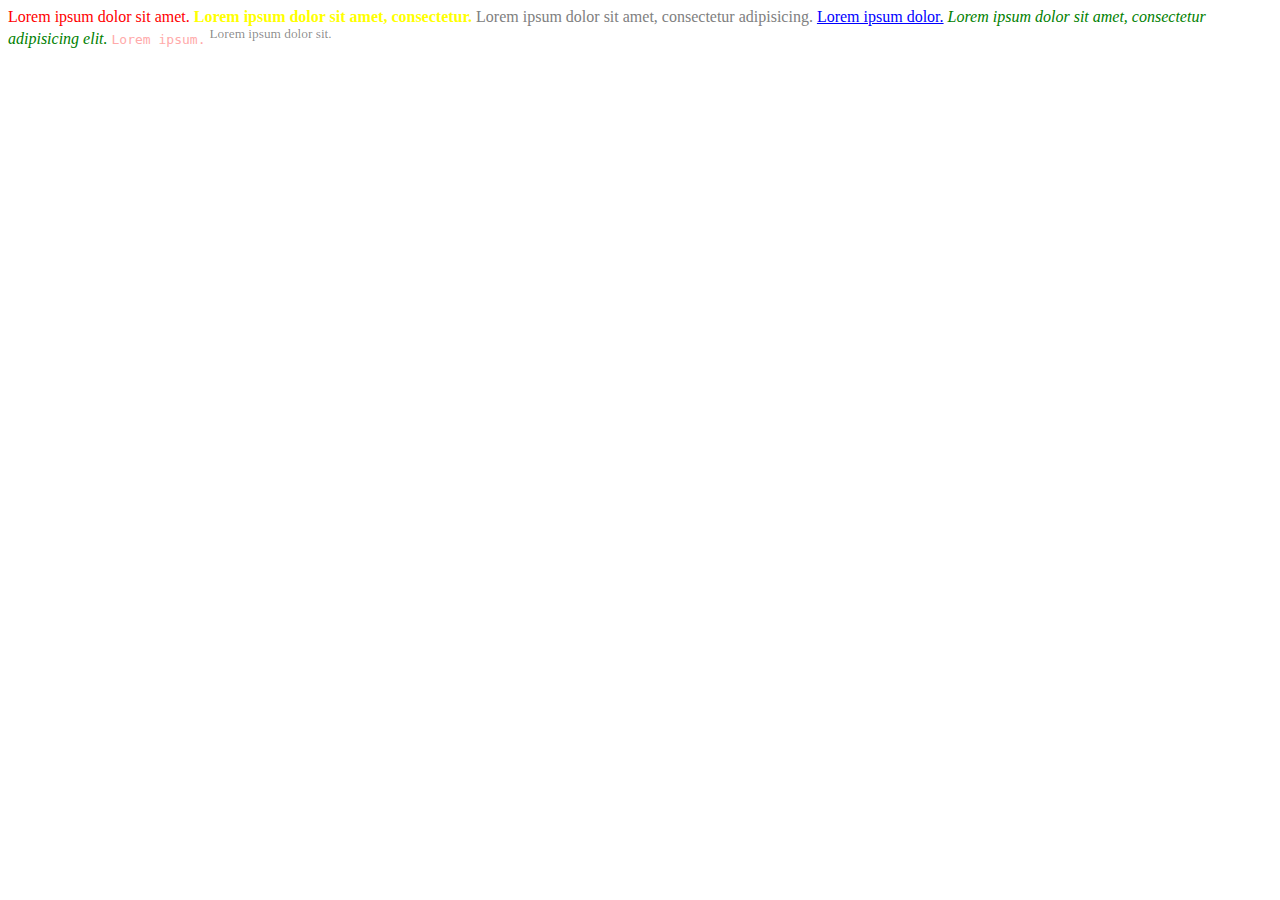
<file: homeWork1(Ознакомление)/index.html>
<!DOCTYPE html>
<html lang="en">
<head>
	<meta charset="UTF-8">
	<title>homeWork1</title>
	<style>
		label {
			color: red;
		}
		strong {
			color: yellow;
		}
		span {
			color: grey;
		}
		a {
			color: blue;
		}
		i {
			color: green;
		}
		code {
			color: #faa;
		}
		sup {
			color: #0007;
		}
	</style>
</head>
<body>
	<label>Lorem ipsum dolor sit amet.</label>
	<strong>Lorem ipsum dolor sit amet, consectetur.</strong>
	<span>Lorem ipsum dolor sit amet, consectetur adipisicing.</span>
	<a href="#">Lorem ipsum dolor.</a>
	<i>Lorem ipsum dolor sit amet, consectetur adipisicing elit.</i>
	<code>Lorem ipsum.</code>
	<sup>Lorem ipsum dolor sit.</sup>
</body>
</html>
</file>
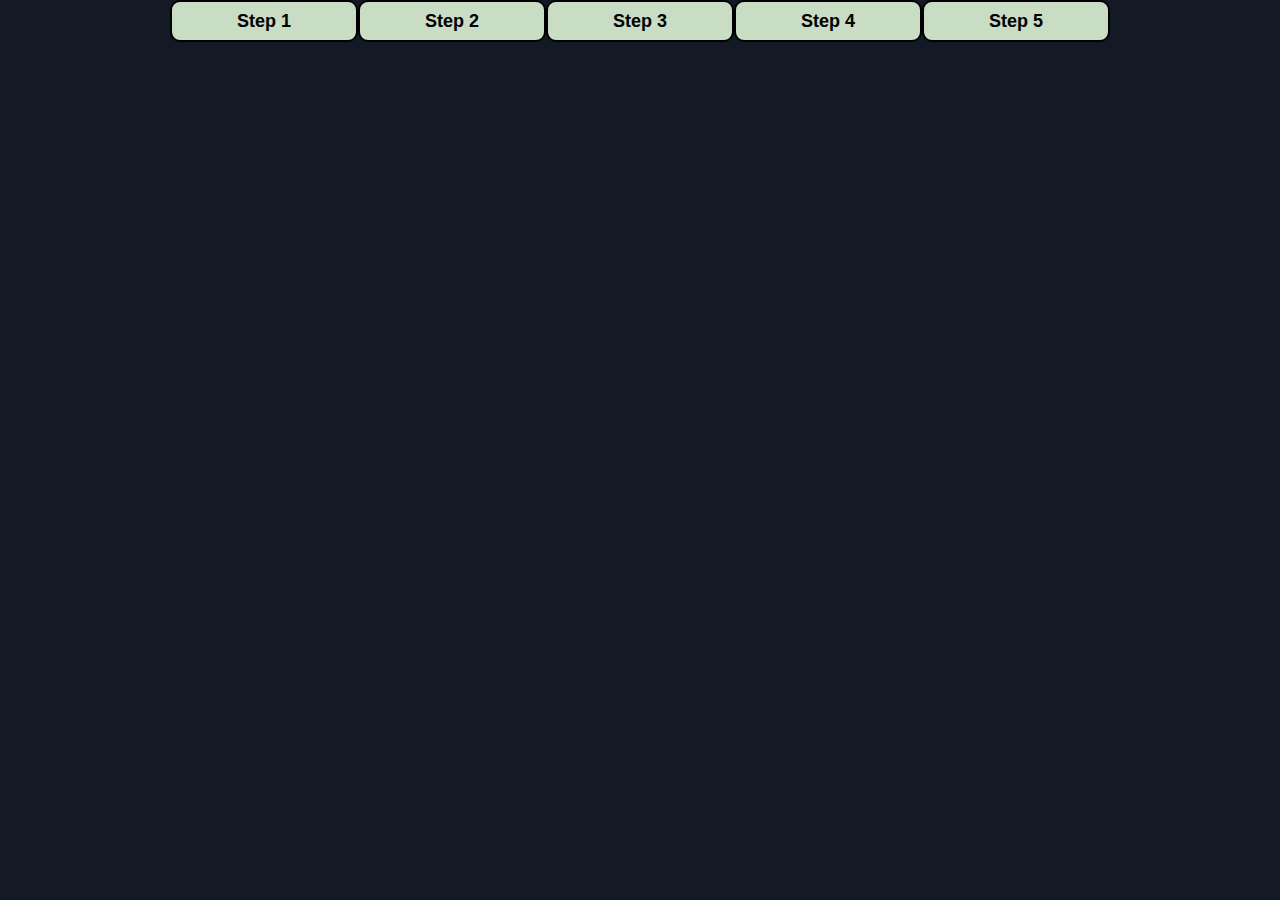
<file: homeWork4 (Табы)/index.html>
<!DOCTYPE html>
<html lang="en">
<head>
	<meta charset="UTF-8">
	<meta name="viewport" content="width=device-width, initial-scale=1">
	<link rel="stylesheet" href="main.css">
	<title>homeWork4</title>
</head>
<body>
	<div class="wrapper">
		<section class="center">
			<a href="#step-1" id="step-1" class="step" tabindex="1"> Step 1 
				<span class="step_content">Lorem ipsum dolor sit amet, consectetur adipisicing elit.
					Dicta voluptatibus a est ipsam saepe, id adipisci itaque blanditiis nulla magni
					accusamus nostrum error similique dolorem quos, delectus sit odio hic.
				</span>
			</a>
			<a href="#step-2" id="step-2" class="step" tabindex="2"> Step 2
				<span class="step_content">Lorem ipsum dolor sit amet, consectetur adipisicing elit.
					Dicta voluptatibus a Lorem ipsum dolor sit amet, consectetur adipisicing elit.
					Dicta voluptatibus a est ipsam est ipsam saepe, id adipisci itaque blanditiis
					nulla magni accusamus nostrum error similique dolorem quos, delectus sit odio hic.
				</span>
			</a>
			<a href="#step-3" id="step-3" class="step" tabindex="3"> Step 3
				<span class="step_content">Lorem ipsum dolor sit amet, consectetur adipisicing elit.
					Dicta voluptatibus a est ipsam saepe, id adipisci itaque blanditiis nulla magni
					accusamus Lorem ipsum dolor sit amet, consectetur adipisicing elit. Dicta voluptatibus
					a est ipsamLorem ipsum dolor sit amet, consectetur adipisicing elit. Dicta
					voluptatibus a est ipsam nostrum error similique dolorem quos, delectus sit odio hic.id
					adipisci itaque blanditiis nulla magniaccusamus Lorem ipsum dolor sit amet, consectetu
				</span>
			</a>
			<a href="#step-4" id="step-4" class="step" tabindex="4"> Step 4
				<span class="step_content">Lorem ipsum dolor sit amet, consectetur adipisicing elit.
					Dicta voluptatibus a est ipsam saepe, id adipisci itaque blanditiis nulla magni accusamus
					nostrum error similique dolorem quos, delectus sit odio hicvoluptatibus a est ipsam saepe,
					id adipisci itaque blanditiis nulla magni accusamus nostrum.
				</span>
			</a>
			<a href="#step-5" id="step-5" class="step" tabindex="5"> Step 5
				<span class="step_content">Lorem ipsum dolor sit amet, consectetur adipisicing elit.
					Dicta voluptatibus a est ipsam saepe, id adipisci itaque blanditiis nulla magni accusamus
					nostrum error similique dolorem quos, delectus sitvoluptatibus a est ipsam saepe,
					id adipisci itaque blanditiis nulla magni accusamus nostrum voluptatibus a est ipsam saepe,
					id adipisci itaque blanditiis nulla magni accusamus nostrum odio hic.
				</span>
			</a>
		</section>
	</div>
</body>
</html>
</file>
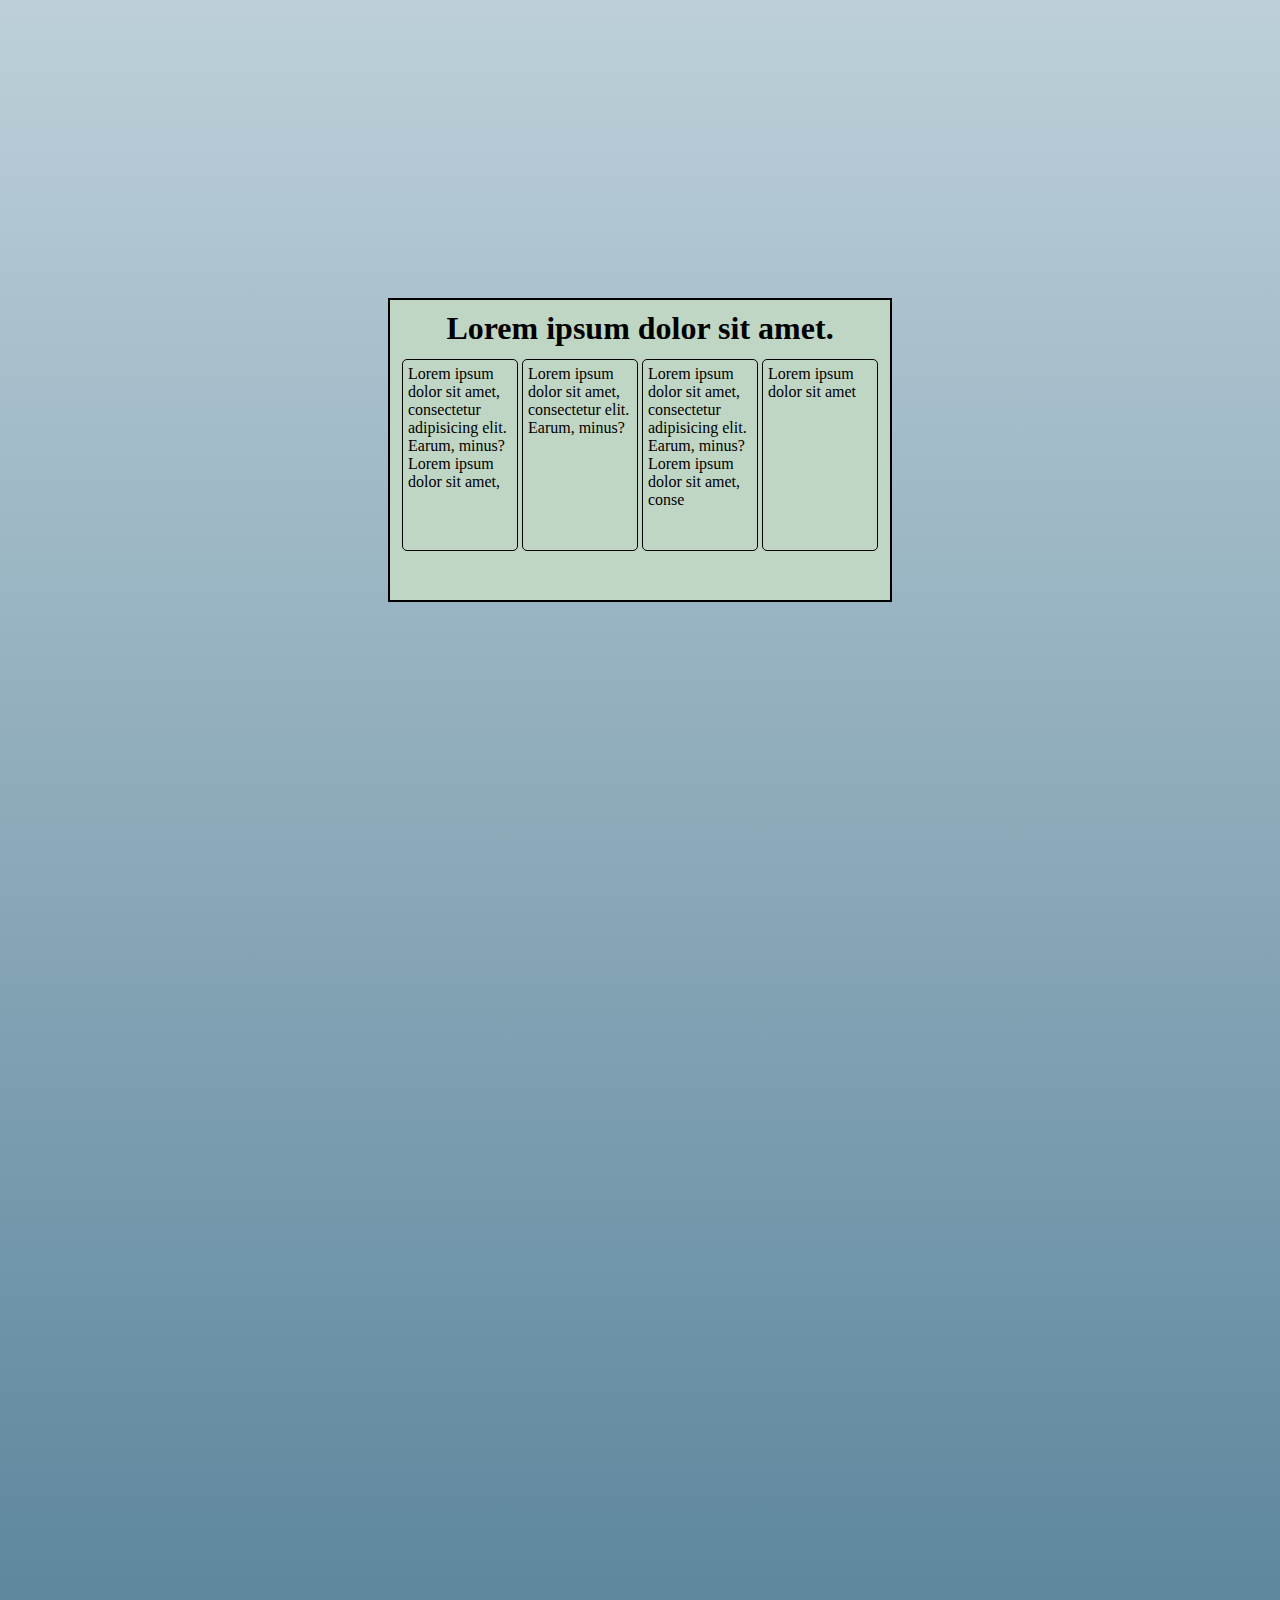
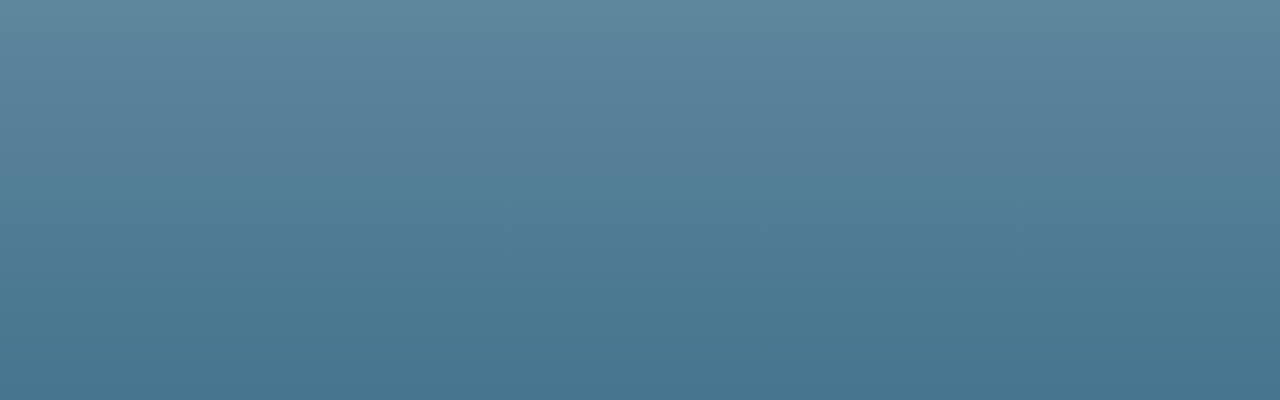
<file: homeWork5(flex)/index.html>
<!DOCTYPE html>
<html lang="en">
<head>
	<meta charset="UTF-8">
	<title>homeWork5</title>
	<link rel="stylesheet" type="text/css" href="main.css">
</head>
<body>
	<div class="wrapper">
		<div class="modal">
			<div class="modal-box">
				<h1 class="title">
					Lorem ipsum dolor sit amet.
				</h1>
				<div class="content">
					<div class="content-item">
						Lorem ipsum dolor sit amet, consectetur adipisicing elit. Earum, minus?Lorem ipsum dolor sit amet, 
					</div>
					<div class="content-item">
						Lorem ipsum dolor sit amet, consectetur elit. Earum, minus?
					</div>
					<div class="content-item">
						Lorem ipsum dolor sit amet, consectetur adipisicing elit. Earum, minus?Lorem ipsum dolor sit amet, conse
					</div>
					<div class="content-item">
						Lorem ipsum dolor sit amet
					</div>
				</div>
			</div>
		</div>
	</div>
</body>
</html>
</file>
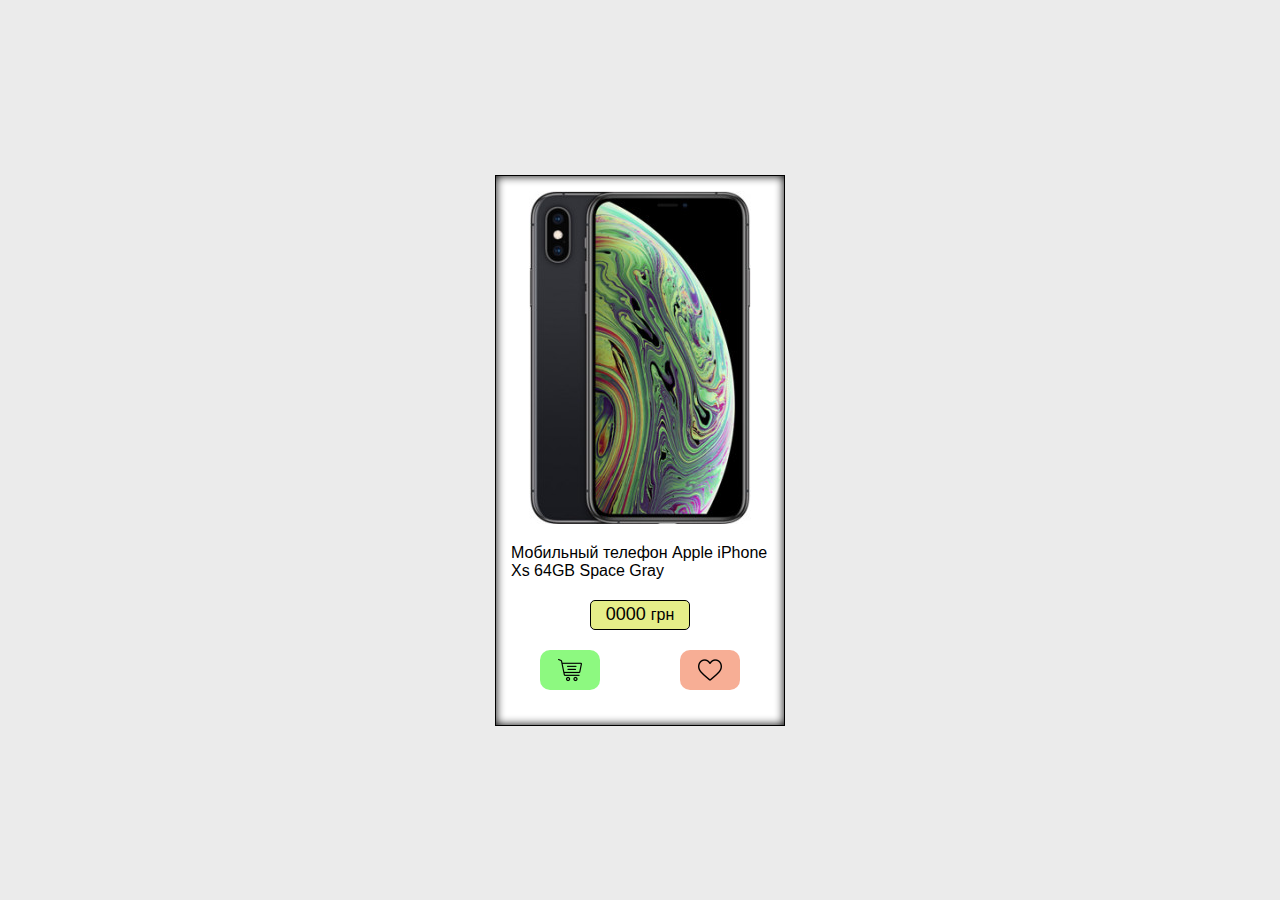
<file: homeWork6 (Карточка товара)/index.html>
<!DOCTYPE html>
<html lang="en">
<head>
  <meta charset="UTF-8">
  <title>homeWork6</title>
  <link rel="stylesheet" href="main.css">
</head>
<body>
  <div class="wrapper">
    <div class="card">
      <div class="card-box">
        <div class="card-img">
          <img src="images/apple.jpg" alt="Изображение">
        </div>
        <div class="card-name">
          Мобильный телефон Apple iPhone Xs 64GB Space Gray
        </div>
        <div class="card-cost">
          <div class="cost">0000</div>
          <div class="currency">грн</div>
        </div>
        <div class="card-choice">
          <button class="sup">
            <img src="images/supermarket.png" alt="Изображение">
          </button>
          <button class="heart">
            <img src="images/heart.png" alt="Изображение">
          </button>
        </div>
      </div>
    </div>
  </div>
</body>
</html>
</file>
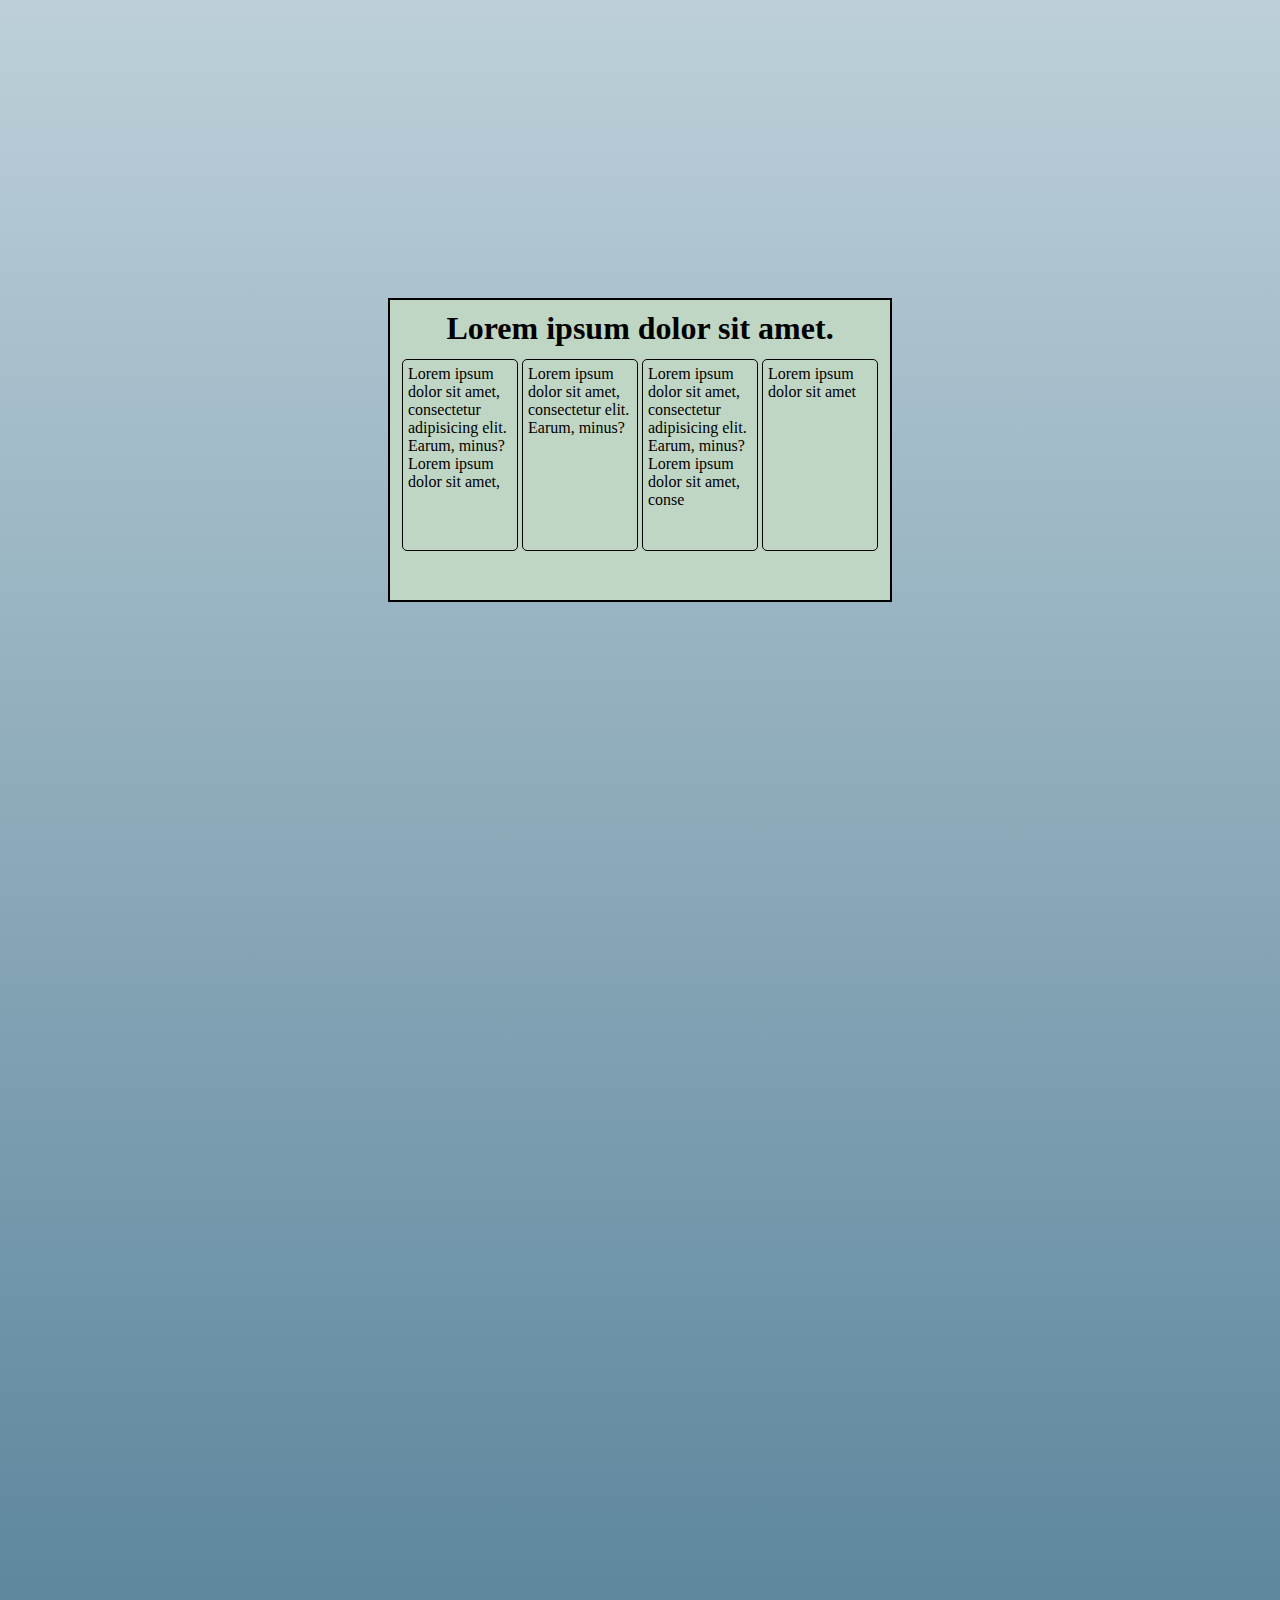
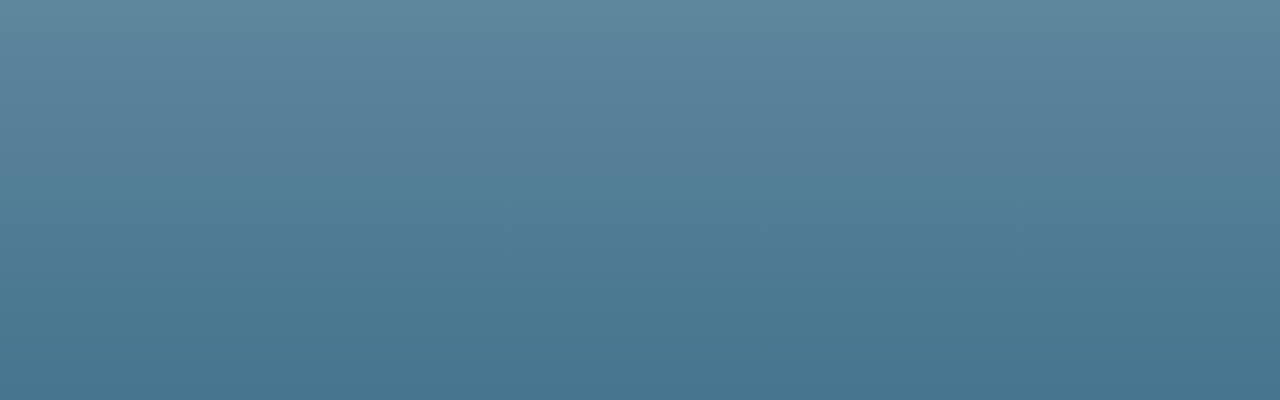
<file: homeWork5(flex)/indexjs.html>
<!DOCTYPE html>
<html lang="en">
<head>
	<meta charset="UTF-8">
	<title>homeWork5</title>
	<link rel="stylesheet" type="text/css" href="main.css">
</head>
<body>
	<div class="wrapper">
		<div class="modal">
			<div class="modal-box">
				<h1 class="title">
					Lorem ipsum dolor sit amet.
				</h1>
				<div class="content">
					<div class="content-item">
						Lorem ipsum dolor sit amet, consectetur adipisicing elit. Earum, minus?Lorem ipsum dolor sit amet, 
					</div>
					<div class="content-item">
						Lorem ipsum dolor sit amet, consectetur elit. Earum, minus?
					</div>
					<div class="content-item">
						Lorem ipsum dolor sit amet, consectetur adipisicing elit. Earum, minus?Lorem ipsum dolor sit amet, conse
					</div>
					<div class="content-item">
						Lorem ipsum dolor sit amet
					</div>
				</div>
			</div>
		</div>
	</div>
        <script type="text/javascript">
                var modalWindow = document.querySelector(".modal");
                var bg = document.querySelector(".wrapper");

                bg.addEventListener('click', function(event) {
					if (modalWindow.style.display == '') {
						modalWindow.style.display = 'none';
					} else {
						modalWindow.style.display = '';
					}
                });
                bg.addEventListener('mousedown', function(event){ 
                	event.preventDefault(); 
                }, false);
        </script>

</body>
</html>
</file>
<file: homeWork4 (Табы)/main.css>
* {
	margin: 0;
	padding: 0;
	box-sizing: border-box;
}

html,
body {
	height: 100%;
}

html {
	font-size: 62.5%;
	color: #fff;
}

body {
	background-color: #131a25;
	font-family: Helvetica, Arial, sans-serif;
	font-weight: 400;
}

.wrapper {
	min-height: 100%;
}

.center {
	max-width: 960px;
	padding: 0 10px;
	display: flex;
	flex-direction: row;
	justify-content: center;
	align-items: stretch;
	margin: 0 auto;
	position: relative;
}

.step {
	display: inline-block;
	text-decoration: none;
	text-align: center;
	word-wrap: break-word;
	width: 20%;
	border: 2px solid black;
	padding: 10px;
	font-size: 18px;
	font-weight: 800;
	line-height: 18px;
	border-radius: 10px; 
	background-color: #C8DDC4;
	color: black;
    background-image: linear-gradient(to left, #C8DDC4 0%, #C8DDC4 33%, #B2DEE6 66%, #B2DEE6 100%);
    background-size: 300% auto;
    background-position: right center;
	transition: background-position linear .5s;
}

.step:target ~ .step{
	color: grey;
}

.step:target {
	color: red;
    background-position: left center;
}

.step_content {
	display: none;
}

.step:target .step_content{
	display: inline-block;
	cursor: default;
	width: 60%;
	border: 1px solid black;
	background-color: #ebebeb;
	color: black;
	padding: 10px;
	text-align: left;
	position: absolute;
	left: 0;
	right: 0;
	margin: 20px auto 0;
	top: 100%;
}
</file>
<file: homeWork5(flex)/main.css>
* {
	margin: 0;
	padding: 0;
}

.wrapper {
	height: 2000px;
    background: linear-gradient(to top, #46748E, #BDD0D9);
}

.modal {
	height: 300px;
	width: 500px;
	border: solid 2px black;
	position: fixed;
	top: 50%;
	left: 50%;
	transform: translate(-50%, -50%);
	background-color: #C0D6C4;
}

.modal-box {
	padding: 10px;
}

h1 {
	display: block;
	text-align: center;
	margin-bottom: 10px;
}

.content {
	font-size: 16px;
	display: flex;
	flex-direction: row;
	align-items: center;
	justify-content: center;
}

.content-item {
	height: 180px;
	width: 110px;
	padding: 5px;
	margin: 2px;
	border: 1px solid black;
	border-radius: 5px;
	overflow: overlay;
}
</file>
<file: homeWork6 (Карточка товара)/main.css>
* {
    padding: 0;
    margin: 0;
    box-sizing: border-box;
}

body {
    background-color: #ebebeb;
    font-family: Helvetica, Arial, sans-serif;
    font-weight: 400;
}
.wrapper {
    height: 100vh;
    display: flex;
    align-items: center;
    justify-content: center;
    flex-direction: row;
}

.card {
    width: 290px;
    padding: 15px;
    border: 1px solid black;
    display: flex;
    align-items: center;
    justify-content: center;
    flex-direction: column;
    background-color: white;
    box-shadow: inset 0 0 10px;
}

.card-box {
    height: 100%;
}

.card-img {
    margin-bottom: 20px;
}

img {
    display: block;
    margin: 0 auto;
}

.card-name {
    margin-bottom: 20px;
}

.card-cost {
    height: 30px;
    width: 100px;
    border: 1px solid black;
    background-color: #e6ee89;
    margin: auto;
    border-radius: 5px;
    display: flex;
    align-items: center;
    justify-content: center;
}

.cost {
    font-size: 18px;
    margin-right: 5px;
}

.currency {
    font-size: 16px;
}

.card-choice {
    width: 200px;
    margin: 20px auto;
    display: flex;
    align-items: center;
    justify-content: space-between;
}

button {
    height: 40px;
    width: 60px;
    border: 2px solid transparent;
    border-radius: 10px;
    outline: none;
}

.sup {
    background-color: #8df980;
}

.heart {
    background-color: #f7ae95;
}

.sup:hover,
.sup:active {
    box-shadow: 0 0 10px rgba(0,0,0,0.5);
    cursor: pointer;
    background-color: #84d087;
}

.heart:hover,
.heart:active {
    box-shadow: 0 0 10px rgba(0,0,0,0.5);
    cursor: pointer;
    background-color: #f76b6d;
}
</file>
